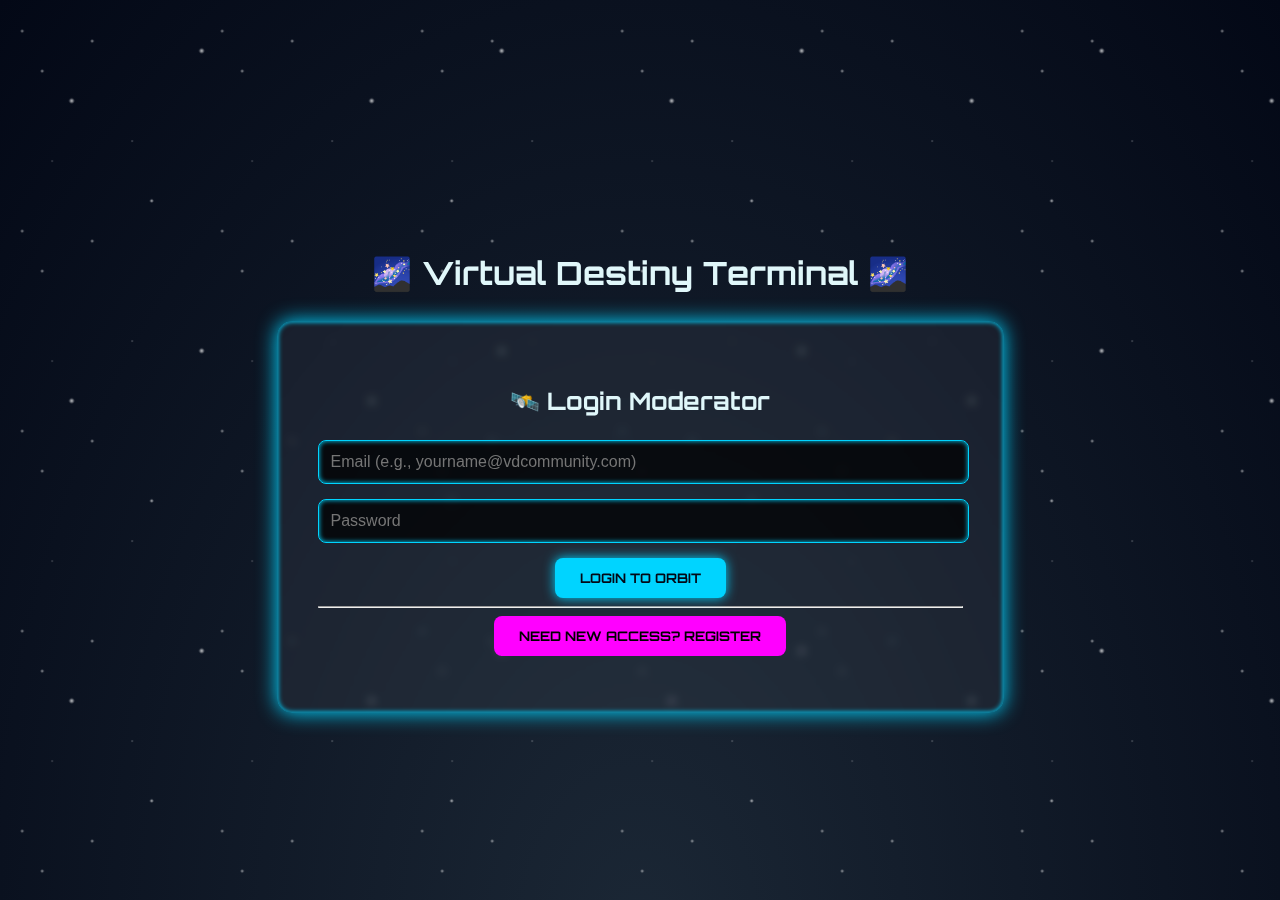
<file: index.html>
<!DOCTYPE html>
<html lang="id">
<head>
    <meta charset="UTF-8">
    <title>Virtual Destiny Moderator Panel</title>
    <script>
        window.onload = function() {
            window.location.href = 'login.html';
        };
    </script>
</head>
<body>
    <p>Loading Virtual Destiny Terminal...</p>
</body>
</html>
</file>
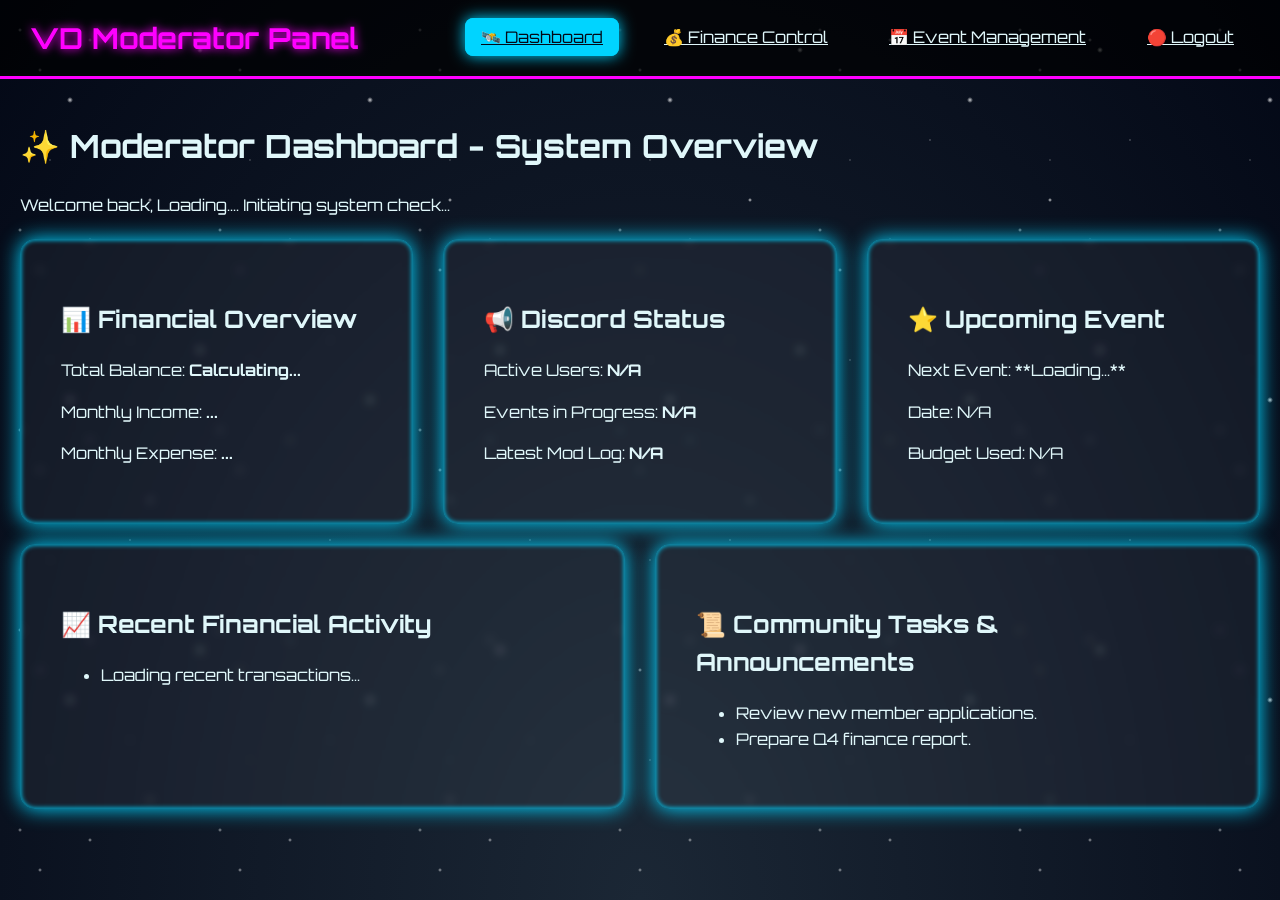
<file: dashboard.html>
<!DOCTYPE html>
<html lang="id">
<head>
    <meta charset="UTF-8">
    <meta name="viewport" content="width=device-width, initial-scale=1.0">
    <title>VD Panel - Dashboard</title>
    <link rel="stylesheet" href="assets/css/style.css">
</head>
<body class="galaxy-theme">
    <nav class="navbar">
        <div class="logo">VD Moderator Panel</div>
        <div class="navbar-links">
            <a href="dashboard.html" class="active">🛰️ Dashboard</a>
            <a href="finance.html">💰 Finance Control</a>
            <a href="event-control.html">📅 Event Management</a>
            <a href="moderator.html" id="admin-link" style="display:none;">🔑 Moderator Control</a>
            <a href="#" id="logout-btn">🔴 Logout</a>
        </div>
    </nav>

    <div class="dashboard-layout">
        <h1>✨ Moderator Dashboard - System Overview</h1>
        <p>Welcome back, <span id="user-display-name">Loading...</span>. Initiating system check...</p>

        <div class="grid-3">
            <div class="card">
                <h2>📊 Financial Overview</h2>
                <p>Total Balance: <strong id="total-balance">Calculating...</strong></p>
                <p>Monthly Income: <strong id="monthly-income">...</strong></p>
                <p>Monthly Expense: <strong id="monthly-expense">...</strong></p>
            </div>
            
            <div class="card">
                <h2>📢 Discord Status</h2>
                <p>Active Users: <strong id="discord-active-users">N/A</strong></p>
                <p>Events in Progress: <strong id="discord-events-in-progress">N/A</strong></p>
                <p>Latest Mod Log: <strong id="discord-mod-log">N/A</strong></p>
            </div>

            <div class="card">
                <h2>⭐ Upcoming Event</h2>
                <p id="next-event-name">Next Event: **Loading...**</p>
                <p id="next-event-date">Date: N/A</p>
                <p id="next-event-budget">Budget Used: N/A</p>
            </div>
        </div>

        <div class="grid-2">
            <div class="card">
                <h2>📈 Recent Financial Activity</h2>
                <ul id="recent-finance-list" class="finance-list">
                    <li>Loading recent transactions...</li>
                </ul>
            </div>
            <div class="card">
                <h2>📜 Community Tasks & Announcements</h2>
                <ul id="task-list">
                    <li>Review new member applications.</li>
                    <li>Prepare Q4 finance report.</li>
                </ul>
            </div>
        </div>
    </div>

    <script type="module" src="assets/js/firebase-config.js"></script>
    <script type="module">
        import { logout, auth, onAuthStateChanged, checkAdminRole } from './assets/js/auth.js';
        
        document.getElementById('logout-btn').addEventListener('click', (e) => { e.preventDefault(); logout(); });

        onAuthStateChanged(auth, async (user) => {
            if (user) {
                document.getElementById('user-display-name').textContent = user.email.split('@')[0];
                const isAdmin = await checkAdminRole(user);
                if (isAdmin) {
                    document.getElementById('admin-link').style.display = 'block';
                }
            }
        });
        
        import './assets/js/dashboard.js'; 
    </script>
</body>
</html>
</file>
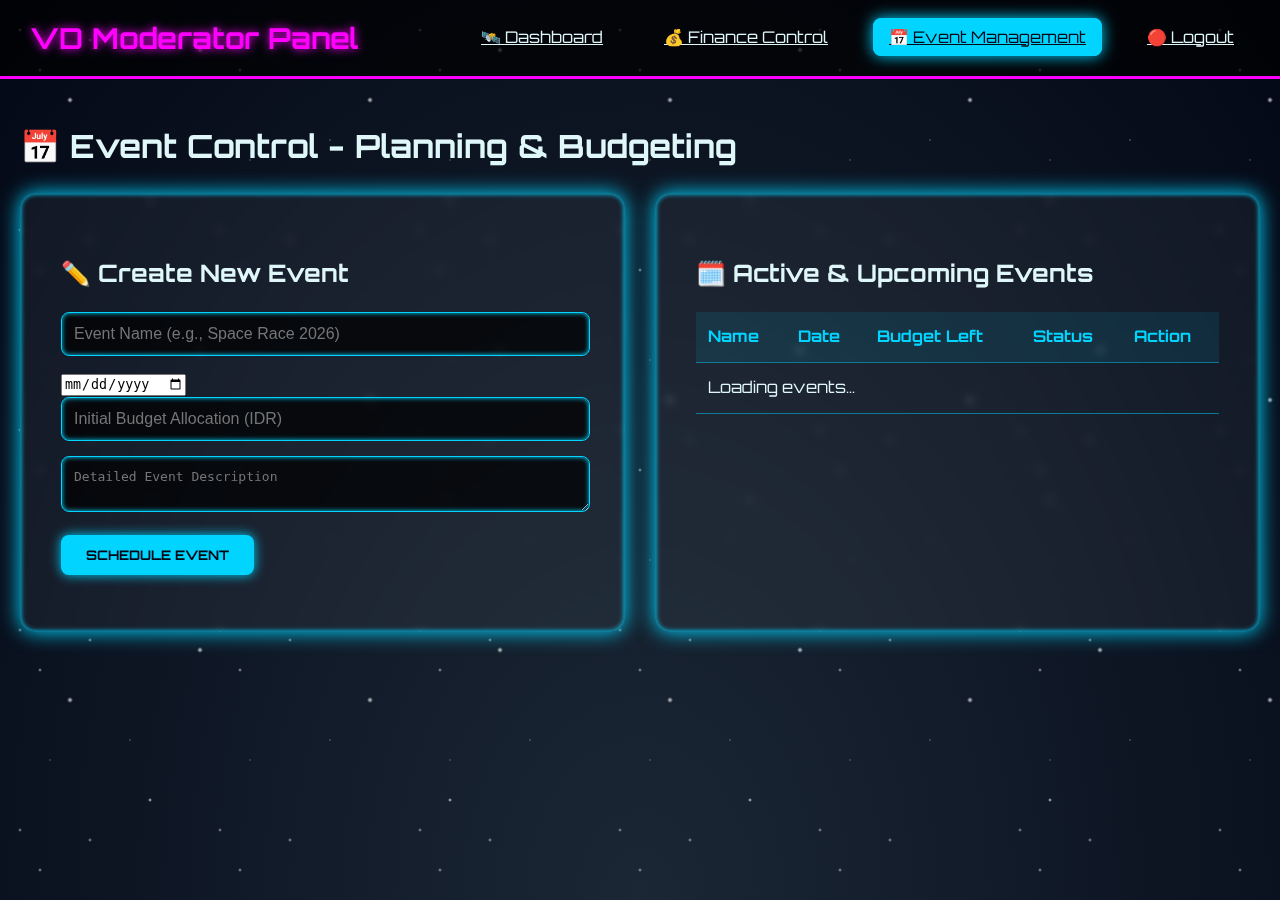
<file: event-control.html>
<!DOCTYPE html>
<html lang="id">
<head>
    <meta charset="UTF-8">
    <meta name="viewport" content="width=device-width, initial-scale=1.0">
    <title>VD Panel - Event Control</title>
    <link rel="stylesheet" href="assets/css/style.css">
</head>
<body class="galaxy-theme">
    <nav class="navbar">
        <div class="logo">VD Moderator Panel</div>
        <div class="navbar-links">
            <a href="dashboard.html">🛰️ Dashboard</a>
            <a href="finance.html">💰 Finance Control</a>
            <a href="event-control.html" class="active">📅 Event Management</a>
            <a href="moderator.html" id="admin-link" style="display:none;">🔑 Moderator Control</a>
            <a href="#" id="logout-btn">🔴 Logout</a>
        </div>
    </nav>

    <div class="dashboard-layout">
        <h1>📅 Event Control - Planning & Budgeting</h1>
        
        <div class="grid-2">
            <div class="card">
                <h2>✏️ Create New Event</h2>
                <form id="event-form">
                    <input type="text" id="event-name" placeholder="Event Name (e.g., Space Race 2026)" required>
                    <input type="date" id="event-date" required>
                    <input type="number" id="event-budget" placeholder="Initial Budget Allocation (IDR)" required min="0">
                    <textarea id="event-details" placeholder="Detailed Event Description"></textarea>
                    <button type="submit" class="btn primary-btn">Schedule Event</button>
                    <p id="event-message" class="message"></p>
                </form>
            </div>

            <div class="card">
                <h2>🗓️ Active & Upcoming Events</h2>
                <table class="data-table">
                    <thead>
                        <tr>
                            <th>Name</th>
                            <th>Date</th>
                            <th>Budget Left</th>
                            <th>Status</th>
                            <th>Action</th>
                        </tr>
                    </thead>
                    <tbody id="active-event-table-body">
                        <tr><td colspan="5">Loading events...</td></tr>
                    </tbody>
                </table>
            </div>
        </div>
    </div>

    <script type="module" src="assets/js/firebase-config.js"></script>
    <script type="module">
        import { logout, auth, onAuthStateChanged, checkAdminRole } from './assets/js/auth.js';
        
        document.getElementById('logout-btn').addEventListener('click', (e) => { e.preventDefault(); logout(); });

        onAuthStateChanged(auth, async (user) => {
            if (user) {
                const isAdmin = await checkAdminRole(user);
                if (isAdmin) {
                    document.getElementById('admin-link').style.display = 'block';
                }
            }
        });
        
        import './assets/js/event.js'; 
    </script>
</body>
</html>
</file>
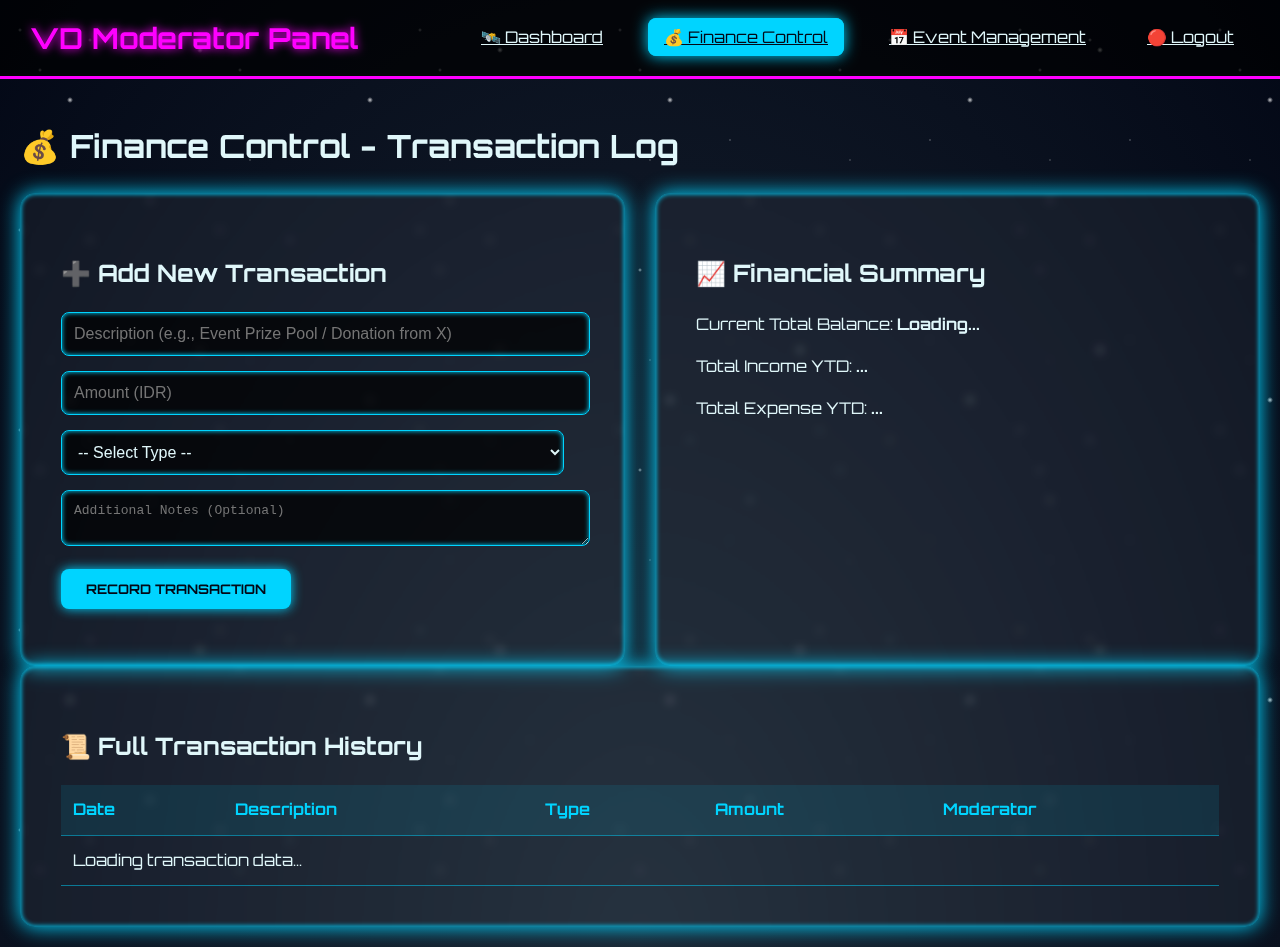
<file: finance.html>
<!DOCTYPE html>
<html lang="id">
<head>
    <meta charset="UTF-8">
    <meta name="viewport" content="width=device-width, initial-scale=1.0">
    <title>VD Panel - Finance Control</title>
    <link rel="stylesheet" href="assets/css/style.css">
</head>
<body class="galaxy-theme">
    <nav class="navbar">
        <div class="logo">VD Moderator Panel</div>
        <div class="navbar-links">
            <a href="dashboard.html">🛰️ Dashboard</a>
            <a href="finance.html" class="active">💰 Finance Control</a>
            <a href="event-control.html">📅 Event Management</a>
            <a href="moderator.html" id="admin-link" style="display:none;">🔑 Moderator Control</a>
            <a href="#" id="logout-btn">🔴 Logout</a>
        </div>
    </nav>

    <div class="dashboard-layout">
        <h1>💰 Finance Control - Transaction Log</h1>
        
        <div class="grid-2">
            <div class="card">
                <h2>➕ Add New Transaction</h2>
                <form id="finance-form">
                    <input type="text" id="trans-description" placeholder="Description (e.g., Event Prize Pool / Donation from X)" required>
                    <input type="number" id="trans-amount" placeholder="Amount (IDR)" required min="1000">
                    <select id="trans-type" required>
                        <option value="">-- Select Type --</option>
                        <option value="income">Income</option>
                        <option value="expense">Expense</option>
                    </select>
                    <textarea id="trans-notes" placeholder="Additional Notes (Optional)"></textarea>
                    <button type="submit" class="btn primary-btn">Record Transaction</button>
                    <p id="finance-message" class="message"></p>
                </form>
            </div>

            <div class="card">
                <h2>📈 Financial Summary</h2>
                <p>Current Total Balance: <strong id="current-balance">Loading...</strong></p>
                <p>Total Income YTD: <strong id="total-income-ytd">...</strong></p>
                <p>Total Expense YTD: <strong id="total-expense-ytd">...</strong></p>
            </div>
        </div>

        <div class="card">
            <h2>📜 Full Transaction History</h2>
            <table class="data-table">
                <thead>
                    <tr>
                        <th>Date</th>
                        <th>Description</th>
                        <th>Type</th>
                        <th>Amount</th>
                        <th>Moderator</th>
                    </tr>
                </thead>
                <tbody id="transaction-table-body">
                    <tr><td colspan="5">Loading transaction data...</td></tr>
                </tbody>
            </table>
        </div>
    </div>

    <script type="module" src="assets/js/firebase-config.js"></script>
    <script type="module">
        import { logout, auth, onAuthStateChanged, checkAdminRole } from './assets/js/auth.js';
        
        document.getElementById('logout-btn').addEventListener('click', (e) => { e.preventDefault(); logout(); });

        onAuthStateChanged(auth, async (user) => {
            if (user) {
                const isAdmin = await checkAdminRole(user);
                if (isAdmin) {
                    document.getElementById('admin-link').style.display = 'block';
                }
            }
        });
        
        import './assets/js/finance.js'; 
    </script>
</body>
</html>
</file>
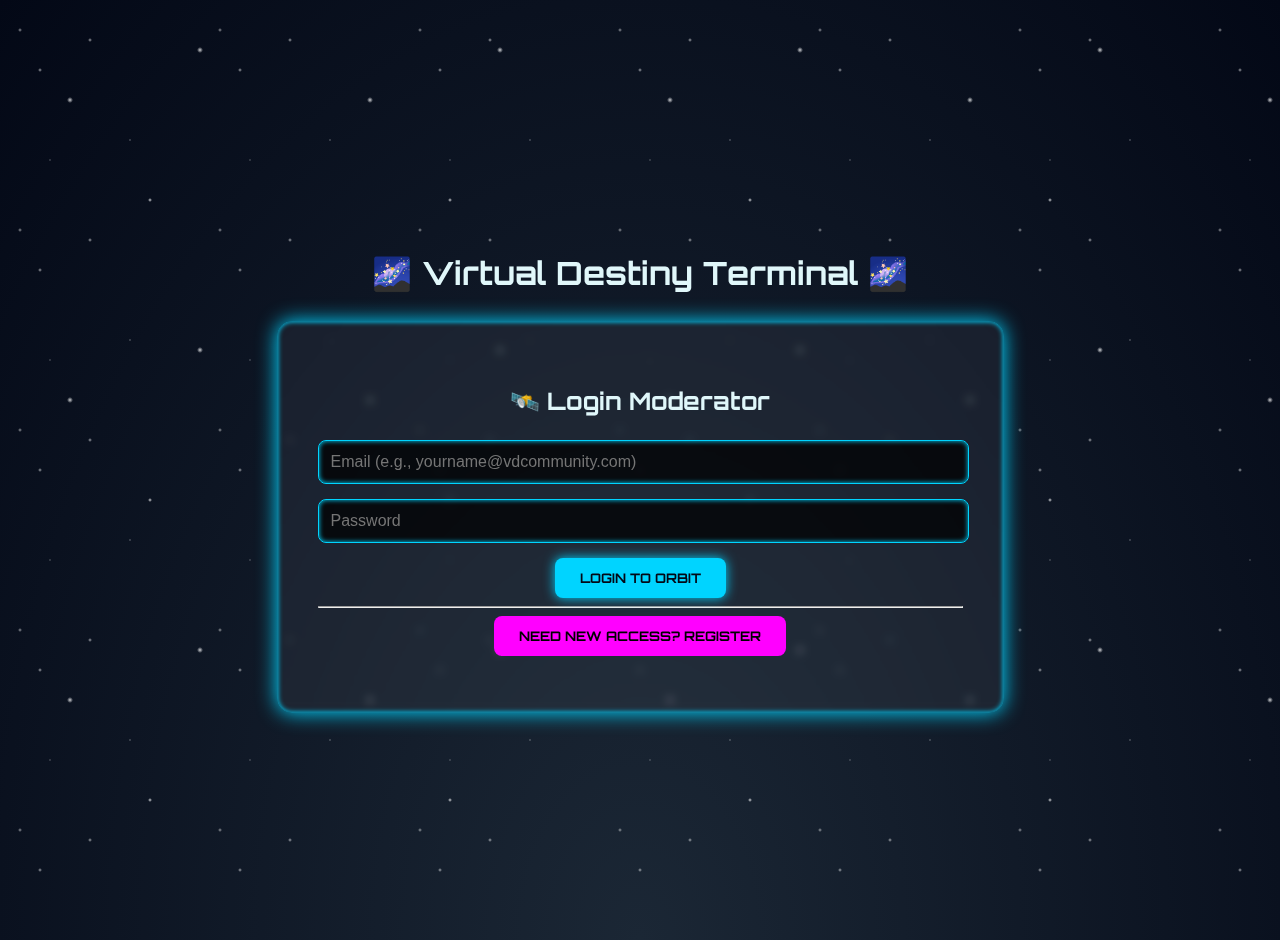
<file: login.html>
<!DOCTYPE html>
<html lang="id">
<head>
    <meta charset="UTF-8">
    <meta name="viewport" content="width=device-width, initial-scale=1.0">
    <title>VD Panel - Access Terminal</title>
    <link rel="stylesheet" href="assets/css/style.css">
</head>
<body class="galaxy-theme">
    <div class="login-container">
        <h1>🌌 Virtual Destiny Terminal 🌌</h1>
        <div class="auth-form-wrapper">
            <form id="login-form">
                <h2>🛰️ Login Moderator</h2>
                <input type="email" id="login-email" placeholder="Email (e.g., yourname@vdcommunity.com)" required>
                <input type="password" id="login-password" placeholder="Password" required>
                <button type="submit" class="btn primary-btn">Login to Orbit</button>
            </form>
            
            <hr class="spacer">
            <button id="toggle-register" class="btn secondary-btn" style="background-color: var(--secondary-color);">Need New Access? Register</button>

            <form id="register-form" style="display: none;">
                <h2>✨ Register New Moderator</h2>
                <input type="text" id="register-username" placeholder="Username" required>
                <input type="email" id="register-email" placeholder="Email VD" required>
                <input type="password" id="register-password" placeholder="Password (Min 6 chars)" required>
                <button type="submit" class="btn primary-btn">Initiate Registration</button>
            </form>

            <p id="auth-message" class="message"></p>
        </div>
    </div>
    
    <script type="module" src="assets/js/firebase-config.js"></script>
    <script type="module" src="assets/js/auth.js"></script>
</body>
</html>
</file>
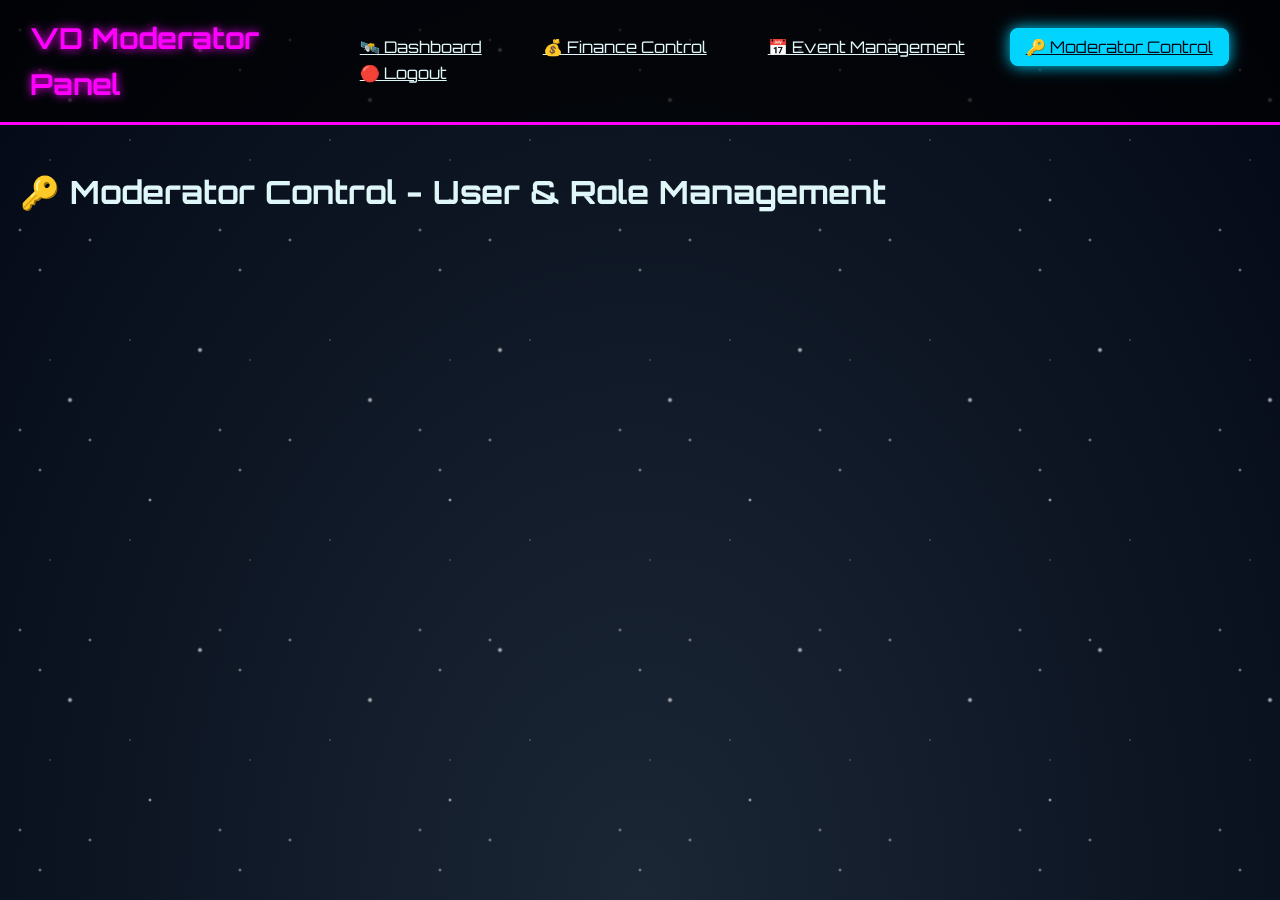
<file: moderator.html>
<!DOCTYPE html>
<html lang="id">
<head>
    <meta charset="UTF-8">
    <meta name="viewport" content="width=device-width, initial-scale=1.0">
    <title>VD Panel - Moderator Control (ADMIN)</title>
    <link rel="stylesheet" href="assets/css/style.css">
</head>
<body class="galaxy-theme">
    <nav class="navbar">
        <div class="logo">VD Moderator Panel</div>
        <div class="navbar-links">
            <a href="dashboard.html">🛰️ Dashboard</a>
            <a href="finance.html">💰 Finance Control</a>
            <a href="event-control.html">📅 Event Management</a>
            <a href="moderator.html" id="admin-link" class="active">🔑 Moderator Control</a>
            <a href="#" id="logout-btn">🔴 Logout</a>
        </div>
    </nav>

    <div class="dashboard-layout">
        <h1>🔑 Moderator Control - User & Role Management</h1>
        <p id="admin-status" class="message error" style="display:none;">Access Restricted: Admin privileges required.</p>
        
        <div class="card" id="moderator-card" style="display:none;">
            <h2>👤 Registered Moderators</h2>
            <p>Total Moderators: <strong id="mod-count">Loading...</strong></p>
            <table class="data-table">
                <thead>
                    <tr>
                        <th>Email</th>
                        <th>Username</th>
                        <th>Current Role</th>
                        <th>Actions</th>
                    </tr>
                </thead>
                <tbody id="moderator-table-body">
                </tbody>
            </table>
            <p id="mod-message" class="message"></p>
        </div>
    </div>

    <script type="module" src="assets/js/firebase-config.js"></script>
    <script type="module">
        import { logout, auth, onAuthStateChanged, checkAdminRole } from './assets/js/auth.js';
        import { db } from './assets/js/firebase-config.js';
        
        document.getElementById('logout-btn').addEventListener('click', (e) => { e.preventDefault(); logout(); });

        onAuthStateChanged(auth, async (user) => {
            const adminStatusEl = document.getElementById('admin-status');
            const modCardEl = document.getElementById('moderator-card');
            
            if (user) {
                const isAdmin = await checkAdminRole(user);
                if (isAdmin) {
                    modCardEl.style.display = 'block';
                    document.getElementById('admin-link').style.display = 'block';
                    import('./assets/js/moderator.js');
                } else {
                    adminStatusEl.style.display = 'block';
                    adminStatusEl.textContent = 'Access Denied. Only Admin@vdcommunity.com can view this page.';
                }
            } else {
                adminStatusEl.style.display = 'block';
                adminStatusEl.textContent = 'You must log in to view this page.';
            }
        });
    </script>
</body>
</html>
</file>
<file: assets/css/style.css>
/* assets/css/style.css */

@import url('https://fonts.googleapis.com/css2?family=Orbitron:wght@400;700&display=swap');

:root {
    --primary-color: #00d4ff;
    --secondary-color: #ff00ff;
    --dark-bg: #030816;
    --card-bg: rgba(255, 255, 255, 0.05);
    --border-color: rgba(0, 212, 255, 0.5); 
    --font-color: #e0f7fa; 
    --error-color: #ff4136; 
    --success-color: #2ecc40; 
}

.galaxy-theme {
    font-family: 'Orbitron', sans-serif;
    color: var(--font-color);
    background-color: var(--dark-bg);
    min-height: 100vh;
    margin: 0;
    padding: 0;
    line-height: 1.6;
    overflow-x: hidden;
    
    background: radial-gradient(ellipse at bottom, #1B2735 0%, #030816 100%);
}

.galaxy-theme::before, .galaxy-theme::after {
    content: '';
    position: fixed;
    top: 0;
    left: 0;
    width: 100%;
    height: 100%;
    z-index: -1;
    pointer-events: none;
    animation: stars 150s linear infinite;
    background-repeat: repeat;
}

.galaxy-theme::before {
    background-image: radial-gradient(2px 2px at 20px 30px, #eee, rgba(0,0,0,0)),
                      radial-gradient(2px 2px at 40px 70px, #fff, rgba(0,0,0,0)),
                      radial-gradient(1px 1px at 50px 160px, #ddd, rgba(0,0,0,0)),
                      radial-gradient(2px 2px at 90px 40px, #fff, rgba(0,0,0,0)),
                      radial-gradient(1px 1px at 130px 140px, #fff, rgba(0,0,0,0));
    background-size: 200px 200px;
    opacity: 0.6;
}

.galaxy-theme::after {
    background-image: radial-gradient(3px 3px at 70px 100px, #fff, rgba(0,0,0,0)),
                      radial-gradient(2px 2px at 150px 200px, #fff, rgba(0,0,0,0)),
                      radial-gradient(3px 3px at 200px 50px, #fff, rgba(0,0,0,0));
    background-size: 300px 300px;
    opacity: 0.8;
    animation-duration: 200s;
}

@keyframes stars {
    from { background-position: 0 0; }
    to { background-position: 10000px 5000px; }
}

.login-container, .dashboard-layout {
    max-width: 1300px;
    margin: 0 auto;
    padding: 20px;
}

.login-container {
    display: flex;
    flex-direction: column;
    justify-content: center;
    align-items: center;
    min-height: 100vh;
    text-align: center;
}

.auth-form-wrapper, .card {
    background: var(--card-bg);
    border: 1px solid var(--border-color);
    box-shadow: 0 0 20px var(--primary-color), inset 0 0 5px var(--primary-color);
    padding: 40px;
    border-radius: 15px;
    backdrop-filter: blur(5px);
    transition: all 0.3s ease-in-out;
}

.card:hover {
    box-shadow: 0 0 30px var(--secondary-color), inset 0 0 8px var(--secondary-color);
    transform: scale(1.01);
}

.navbar {
    background-color: rgba(0, 0, 0, 0.7);
    padding: 15px 30px;
    display: flex;
    justify-content: space-between;
    align-items: center;
    border-bottom: 3px solid var(--secondary-color);
    position: sticky;
    top: 0;
    z-index: 1000;
}

.navbar .logo {
    font-size: 1.8em;
    font-weight: bold;
    color: var(--secondary-color);
    text-shadow: 0 0 10px var(--secondary-color);
}

.navbar-links a {
    color: var(--font-color);
    margin-left: 25px;
    padding: 8px 15px;
    border-radius: 8px;
    transition: all 0.3s;
    border: 1px solid transparent;
}

.navbar-links a:hover, .navbar-links a.active {
    background-color: var(--primary-color);
    color: var(--dark-bg);
    border: 1px solid var(--primary-color);
    box-shadow: 0 0 15px var(--primary-color);
}

input[type="text"], input[type="email"], input[type="password"], input[type="number"], select, textarea {
    width: calc(100% - 20px);
    padding: 12px;
    margin-bottom: 15px;
    border: 1px solid var(--primary-color);
    background-color: rgba(0, 0, 0, 0.7);
    color: var(--font-color);
    border-radius: 8px;
    font-size: 1em;
    box-shadow: inset 0 0 5px var(--primary-color);
}

input:focus, select:focus, textarea:focus {
    border-color: var(--secondary-color);
    box-shadow: 0 0 8px var(--secondary-color);
}

.btn {
    padding: 12px 25px;
    border: none;
    border-radius: 8px;
    cursor: pointer;
    font-weight: bold;
    transition: transform 0.2s, box-shadow 0.3s;
    text-transform: uppercase;
    font-family: 'Orbitron', sans-serif;
}

.primary-btn {
    background-color: var(--primary-color);
    color: var(--dark-bg);
    box-shadow: 0 0 12px var(--primary-color);
}
.primary-btn:hover {
    background-color: #5effff;
    box-shadow: 0 0 20px #5effff;
    transform: translateY(-3px);
}

.danger-btn {
    background-color: var(--error-color);
    color: white;
}

.grid-2, .grid-3 {
    display: grid;
    gap: 30px;
    margin-top: 20px;
}

.grid-2 {
    grid-template-columns: repeat(auto-fit, minmax(450px, 1fr));
}

.grid-3 {
    grid-template-columns: repeat(auto-fit, minmax(300px, 1fr));
}

.data-table {
    width: 100%;
    border-collapse: collapse;
    margin-top: 15px;
}

.data-table th, .data-table td {
    padding: 12px;
    text-align: left;
    border-bottom: 1px solid var(--border-color);
}

.data-table th {
    background-color: rgba(0, 212, 255, 0.1);
    color: var(--primary-color);
}

.income-tag { color: var(--success-color); font-weight: bold; }
.expense-tag { color: var(--error-color); font-weight: bold; }

@media (max-width: 900px) {
    .navbar { flex-direction: column; }
    .navbar-links a { margin: 5px 10px; }
    .grid-2, .grid-3 { grid-template-columns: 1fr; }
    .auth-form-wrapper { padding: 20px; max-width: 90%; }
}
</file>
